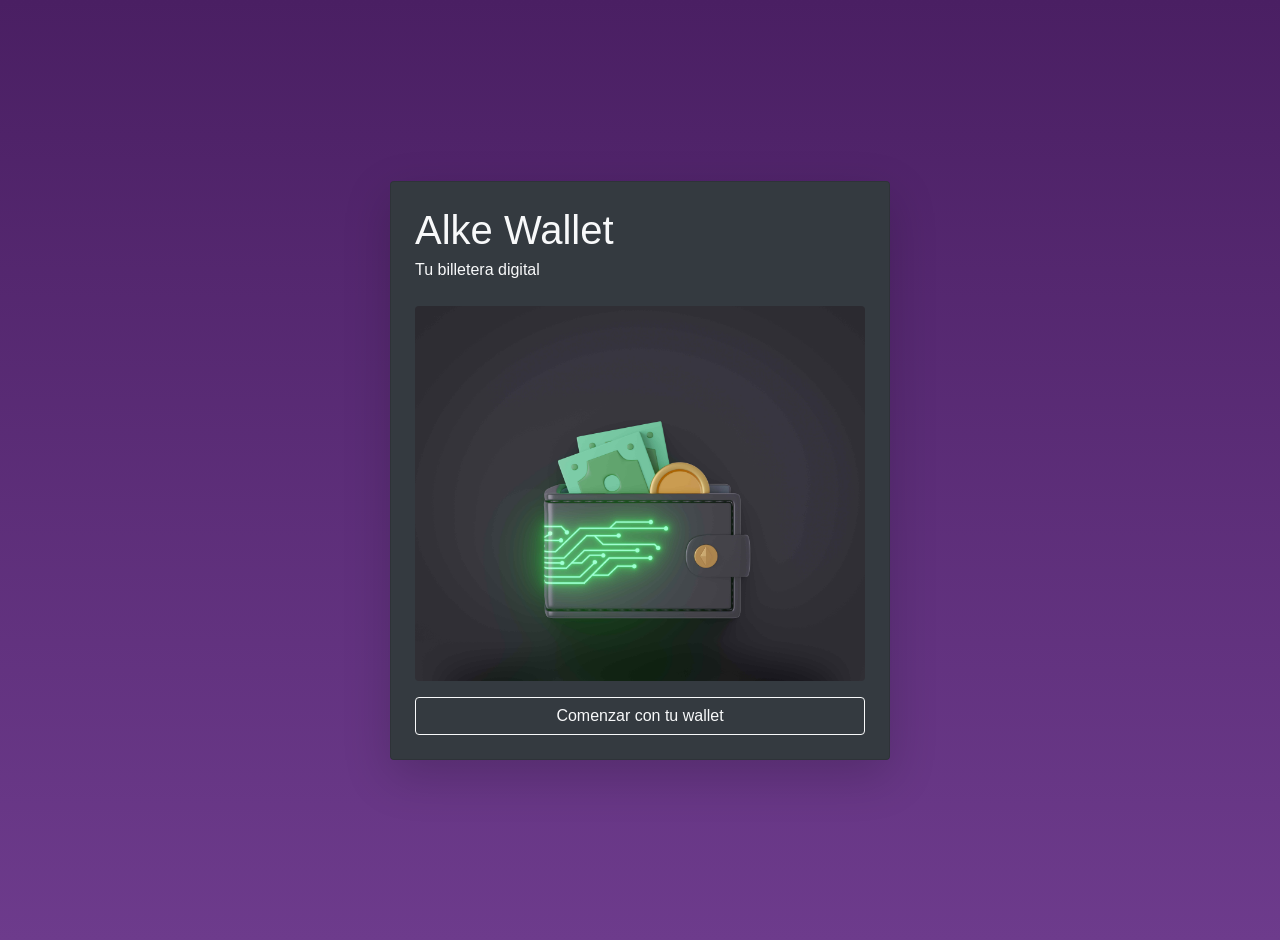
<file: index.html>
<!doctype html>
<html lang="es">
	<head>
		<meta charset="UTF-8" />
		<meta name="viewport" content="width=device-width, initial-scale=1.0" />
		<title>Alke Wallet</title>

		<link
			rel="stylesheet"
			href="https://cdn.jsdelivr.net/npm/bootstrap@4.6.2/dist/css/bootstrap.min.css"
			integrity="sha384-xOolHFLEh07PJGoPkLv1IbcEPTNtaed2xpHsD9ESMhqIYd0nLMwNLD69Npy4HI+N"
			crossorigin="anonymous"
		/>

		<link rel="stylesheet" href="./assets/css/style.css" />
	</head>

	<body>
		<div
			class="container-fluid vh-100 d-flex justify-content-center align-items-center"
		>
		
			<div
				class="card card-wallet bg-dark text-white p-4 shadow-lg"
				/* style="max-width: 500px" */
			>
				<h1 class="text-light fw-bold mb-1">Alke Wallet</h1>

				<p class="text-light opacity-75 mb-4">Tu billetera digital</p>

				<img
					class="img-fluid rounded mb-3"
					src="./assets/imagenes/wallet.jpg"
					alt="imagen de wallet"
				/>

				<a href="./login/login.html" class="btn btn-outline-light">
					Comenzar con tu wallet
				</a>
			</div>
		</div>

		<script src="https://code.jquery.com/jquery-3.7.1.min.js"></script>
		<script src="https://cdn.jsdelivr.net/npm/bootstrap@4.6.2/dist/js/bootstrap.bundle.min.js"></script>
	</body>
</html>
</file>
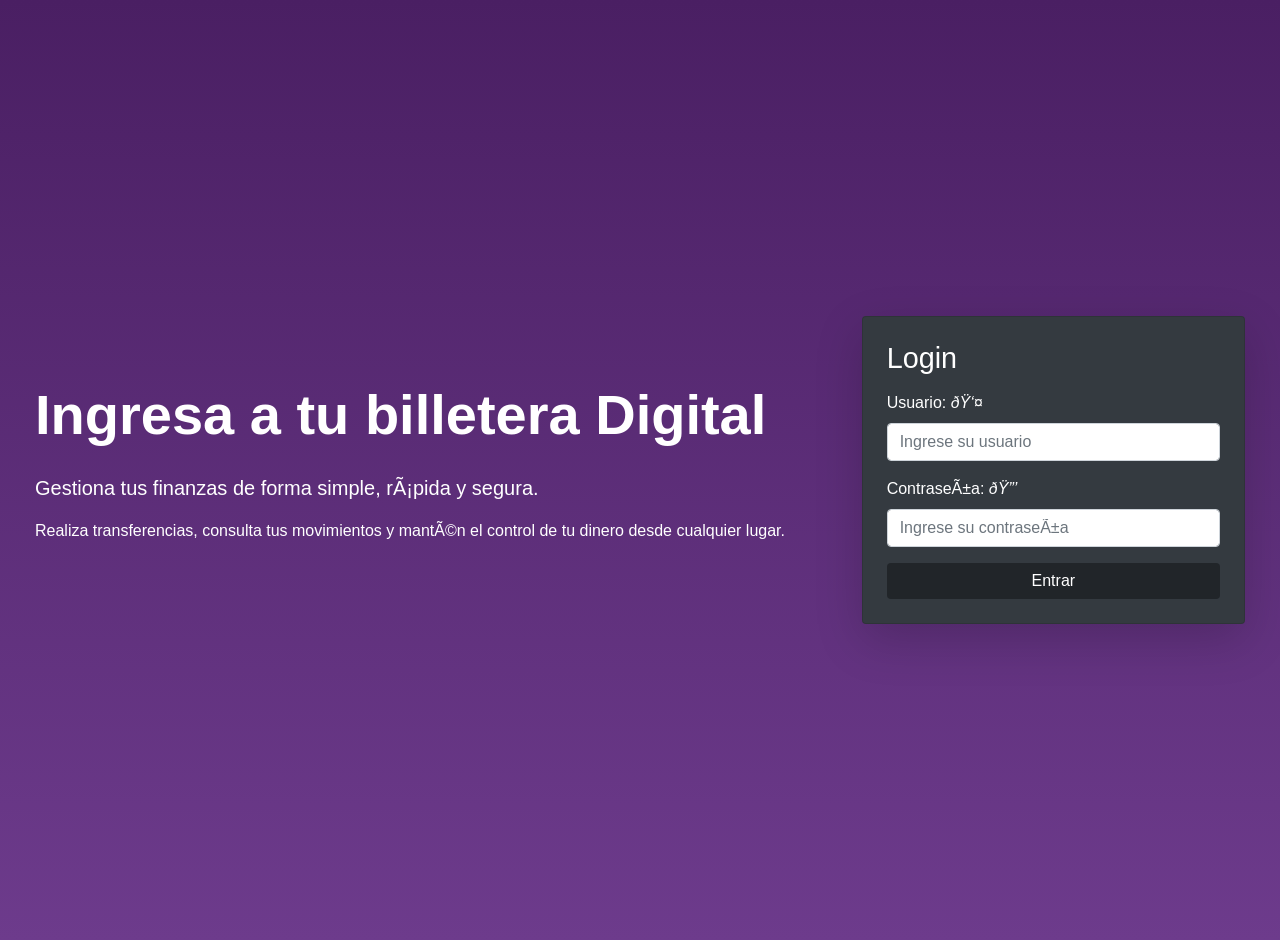
<file: login/login.html>
<!doctype html>
<html>
	<head>
		<title>Wallet - Login</title>
		<link
			rel="stylesheet"
			href="https://cdn.jsdelivr.net/npm/bootstrap@4.6.2/dist/css/bootstrap.min.css"
			integrity="sha384-xOolHFLEh07PJGoPkLv1IbcEPTNtaed2xpHsD9ESMhqIYd0nLMwNLD69Npy4HI+N"
			crossorigin="anonymous"
		/>

		<link rel="stylesheet" href="../assets/css/style.css" />
	</head>
	<body>
		<div class="container-fluid min-vh-100">
			<div class="row min-vh-100 align-items-center">
				<!-- Estructura para el texto al lado del login -->
				<div
					class="col-12 col-lg-7 col-xl-8 text-white text-center text-lg-left mb-5 mb-lg-0"
				>
					<h1 class="display-4 font-weight-bold">
						Ingresa a tu billetera Digital
					</h1>

					<p class="lead mt-4">
						Gestiona tus finanzas de forma simple, rápida y segura.
					</p>

					<p>
						Realiza transferencias, consulta tus movimientos y mantén el control
						de tu dinero desde cualquier lugar.
					</p>
				</div>

				<!-- estructura del login -->
				<div class="col-12 col-lg-5 col-xl-4 d-flex justify-content-center">
					<div class="card card-login bg-dark text-white p-4 shadow-lg">
						<div id="mensaje" class="mt-3"></div>

						<h1 class="h1-login">Login</h1>

						<form>
							<div class="form-group">
								<label for="usuario">Usuario:</label>
								<i class="icon">👤</i>

								<input
									type="text"
									class="form-control"
									id="usuario"
									placeholder="Ingrese su usuario"
								/>
							</div>

							<div class="form-group">
								<label for="password">Contraseña:</label>
								<i class="icon">🔒</i>

								<input
									type="password"
									class="form-control"
									id="password"
									placeholder="Ingrese su contraseña"
								/>
							</div>

							<button
								id="submit"
								type="submit"
								class="btn btn-primary-login w-100"
							>
								Entrar
							</button>
						</form>
					</div>
				</div>
			</div>
		</div>
		<script src="https://code.jquery.com/jquery-3.7.1.min.js"></script>

		<script
			src="https://cdn.jsdelivr.net/npm/bootstrap@4.6.2/dist/js/bootstrap.bundle.min.js"
			integrity="sha384-Fy6S3B9q64WdZWQUiU+q4/2Lc9npb8tCaSX9FK7E8HnRr0Jz8D6OP9dO5Vg3Q9ct"
			crossorigin="anonymous"
		></script>
		<script src="../assets/js/login.js"></script>
	</body>
</html>
</file>
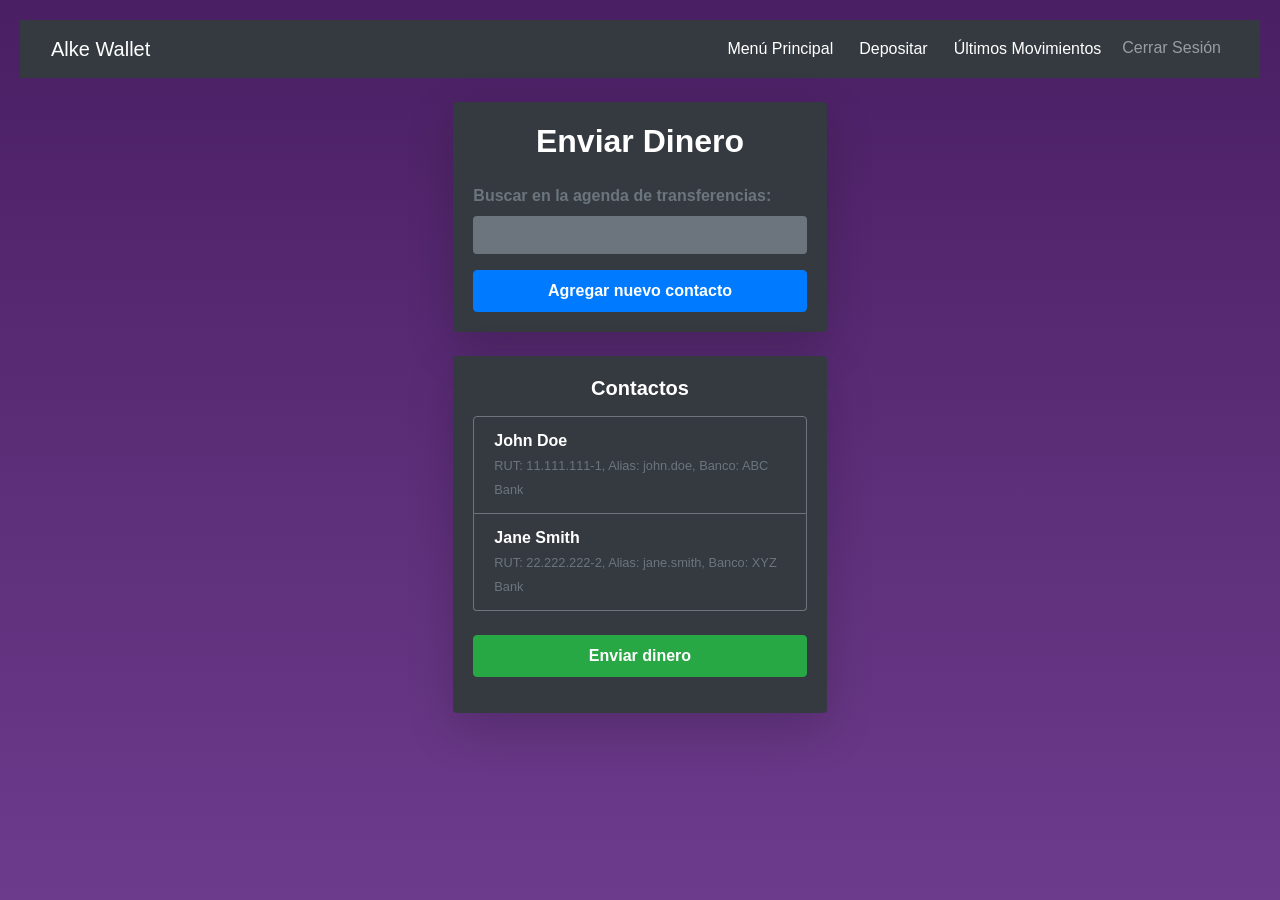
<file: movimientos-dinero/sendmoney.html>
<!doctype html>
<html lang="es">
	<head>
		<meta charset="UTF-8" />
		<meta name="viewport" content="width=device-width, initial-scale=1.0" />
		<title>Wallet - Enviar Dinero</title>
		<link
			rel="stylesheet"
			href="https://cdn.jsdelivr.net/npm/bootstrap@4.6.2/dist/css/bootstrap.min.css"
			integrity="sha384-xOolHFLEh07PJGoPkLv1IbcEPTNtaed2xpHsD9ESMhqIYd0nLMwNLD69Npy4HI+N"
			crossorigin="anonymous"
		/>
		<link rel="stylesheet" href="../assets/css/style.css" />
	</head>
	<body>
		<nav class="navbar navbar-expand-lg navbar-dark bg-dark">
			<div class="container-fluid">
				<a class="navbar-brand">Alke Wallet</a>
				<button
					class="navbar-toggler"
					type="button"
					data-toggle="collapse"
					data-target="#navbarNav"
				>
					<span class="navbar-toggler-icon"></span>
				</button>

				<div
					class="collapse navbar-collapse justify-content-end"
					id="navbarNav"
				>
					<ul class="navbar-nav">
						<li class="nav-item">
							<a class="btn btn-dark w-100 py-2" href="../menu/menu.html"
								>Menú Principal</a
							>
						</li>
						<li class="nav-item">
							<a
								class="btn btn-dark w-100 py-2"
								href="../movimientos-dinero/deposit.html"
								>Depositar</a
							>
						</li>

						<li class="nav-item">
							<a
								class="btn btn-dark w-100 py-2"
								href="../movimientos-dinero/transactions.html"
								>Últimos Movimientos</a
							>
						</li>
						<li class="nav-item">
							<a class="nav-link" href="../login/login.html">Cerrar Sesión</a>
						</li>
					</ul>
				</div>
			</div>
		</nav>

		<div class="container mt-3">
			<div id="mensaje"></div>
		</div>

		<div
			class="container-fluid d-flex align-items-center justify-content-center mt-4"
		>
			<div class="col-12 col-md-8 col-lg-5 col-xl-4">
				<div
					class="card card-wallet bg-dark text-white shadow-lg border-0 mb-4 p-3"
				>
					<div class="card-body p-1">
						<h2 class="card-title text-center mb-4 font-weight-bold">
							Enviar Dinero
						</h2>

						<form id="formBuscador">
							<div class="form-group">
								<label
									for="searchContact"
									class="font-weight-bold text-secondary"
									>Buscar en la agenda de transferencias:</label
								>
								<input
									type="text"
									class="form-control bg-secondary text-white border-0"
									id="searchContact"
									placeholder="Escribe un nombre..."
								/>
							</div>
						</form>

						<button
							type="button"
							class="btn btn-primary btn-block font-weight-bold py-2 mt-3"
							data-toggle="modal"
							data-target="#modalAgregarContacto"
						>
							Agregar nuevo contacto
						</button>
					</div>
				</div>

				<div class="card bg-dark text-white shadow-lg border-0 p-3 mb-5">
					<div class="card-body p-1">
						<h3 class="h5 mb-3 font-weight-bold text-center">Contactos</h3>

						<ul id="contactList" class="list-group mb-4"></ul>

						<button
							type="button"
							id="btnEnviarDinero"
							class="btn btn-success btn-block font-weight-bold py-2 mb-3"
						>
							Enviar dinero
						</button>
					</div>
				</div>
			</div>
		</div>

		<div
			class="modal fade"
			id="modalTransferir"
			tabindex="-1"
			role="dialog"
			aria-hidden="true"
		>
			<div class="modal-dialog modal-sm modal-dialog-centered" role="document">
				<div class="modal-content bg-dark text-white border-secondary">
					<div class="modal-header border-secondary">
						<h5 class="modal-title font-weight-bold">Enviar Dinero</h5>
						<button
							type="button"
							class="close text-white"
							data-dismiss="modal"
							aria-label="Close"
						>
							<span aria-hidden="true">&times;</span>
						</button>
					</div>
					<div class="modal-body">
						<p>
							Destinatario:
							<strong id="destinoNombre" class="text-info"></strong>
						</p>
						<div class="form-group">
							<label
								for="montoTransferir"
								class="font-weight-bold text-secondary"
								>Monto a enviar:</label
							>
							<input
								type="number"
								class="form-control bg-secondary text-white border-0"
								id="montoTransferir"
								placeholder="$ Clic aquí para ingresar"
							/>
						</div>
					</div>
					<div class="modal-footer border-secondary">
						<button
							type="button"
							class="btn btn-secondary font-weight-bold"
							data-dismiss="modal"
						>
							Cancelar
						</button>
						<button
							type="button"
							class="btn btn-success font-weight-bold"
							id="btnConfirmarTransferencia"
						>
							Transferir
						</button>
					</div>
				</div>
			</div>
		</div>

		<div
			class="modal fade"
			id="modalAgregarContacto"
			tabindex="-1"
			role="dialog"
			aria-labelledby="modalContactoLabel"
			aria-hidden="true"
		>
			<div class="modal-dialog modal-dialog-centered" role="document">
				<div class="modal-content bg-dark text-white border-secondary">
					<div class="modal-header border-secondary">
						<h5 class="modal-title font-weight-bold" id="modalContactoLabel">
							Nuevo Contacto
						</h5>
						<button
							type="button"
							class="close text-white"
							data-dismiss="modal"
							aria-label="Close"
						>
							<span aria-hidden="true">&times;</span>
						</button>
					</div>
					<div class="modal-body">
						<form id="formNuevoContacto">
							<div class="form-group">
								<label
									for="nombreContacto"
									class="font-weight-bold text-secondary"
									>Nombre</label
								>
								<input
									type="text"
									class="form-control bg-secondary text-white border-0"
									id="nombreContacto"
									placeholder="Ej. Juan Pérez"
									required
								/>
							</div>
							<div class="form-group">
								<label for="rutContacto" class="font-weight-bold text-secondary"
									>RUT</label
								>
								<input
									type="text"
									class="form-control bg-secondary text-white border-0"
									id="rutContacto"
									placeholder="Ej. 12345678K o 12.345.678-9"
									minlength="9"
									maxlength="12"
									pattern="[0-9kK.\-]+"
									required
								/>
							</div>
							<div class="form-group">
								<label
									for="bancoContacto"
									class="font-weight-bold text-secondary"
									>Banco</label
								>
								<input
									type="text"
									class="form-control bg-secondary text-white border-0"
									id="bancoContacto"
									placeholder="Ej. Banco Estado"
									required
								/>
							</div>
							<div class="form-group">
								<label
									for="aliasContacto"
									class="font-weight-bold text-secondary"
									>Alias</label
								>
								<input
									type="text"
									class="form-control bg-secondary text-white border-0"
									id="aliasContacto"
									placeholder="Ej. juan.perez.alias"
									required
								/>
							</div>
							<div class="modal-footer px-0 pb-0 border-0">
								<button
									type="button"
									class="btn btn-secondary font-weight-bold"
									data-dismiss="modal"
								>
									Cancelar
								</button>
								<button type="submit" class="btn btn-primary font-weight-bold">
									Guardar Contacto
								</button>
							</div>
						</form>
					</div>
				</div>
			</div>
		</div>

		<script src="https://code.jquery.com/jquery-3.7.1.min.js"></script>
		<script
			src="https://cdn.jsdelivr.net/npm/bootstrap@4.6.2/dist/js/bootstrap.bundle.min.js"
			integrity="sha384-Fy6S3B9q64WdZWQUiU+q4/2Lc9npb8tCaSX9FK7E8HnRr0Jz8D6OP9dO5Vg3Q9ct"
			crossorigin="anonymous"
		></script>
		<script src="../assets/js/sendmoney.js"></script>
	</body>
</html>
</file>
<file: assets/css/style.css>
.titulo {
	text-align: center;
	color: antiquewhite;
}
body {
	padding: 20px;
	background: #f5f7fa;
	/* background: linear-gradient(180deg, #1f1a25 0%, #5f5480 50%, #6d3b8c 100%); */
	background: linear-gradient(180deg, #4a1f63 0%, #6d3b8c 100%);
	min-height: 100vh;
	margin: 0;
}

.card-wallet {
	width: 100%;
	max-width: 500px;
}

/* Tablets */
@media (min-width: 768px) {
	.card-wallet {
		max-width: 650px;
	}
}

/* PCs */
@media (min-width: 992px) {
	.card-wallet {
		max-width: 800px;
	}
}

/* Monitores grandes */
@media (min-width: 1200px) {
	.card-wallet {
		max-width: 1000px;
	}
}
.container {
	max-width: 400px;
	margin: 0 auto;
}
.card-login {
	max-width: 900px;
	width: 100%;
}
.h1-login {
	font-size: 1.8rem;
	margin-bottom: 1rem;
}
.btn-primary-login {
	background: #212529;
	border: none;
	color: #fff;
}

.btn-primary-login:hover {
	background: #000;
}
#mensaje {
	position: fixed;
	top: 20px;
	right: 20px;
	z-index: 9999;
	width: 300px;
}
#contactList .list-group-item {
	cursor: pointer;
	transition: background-color 0.2s ease;
}
</file>
